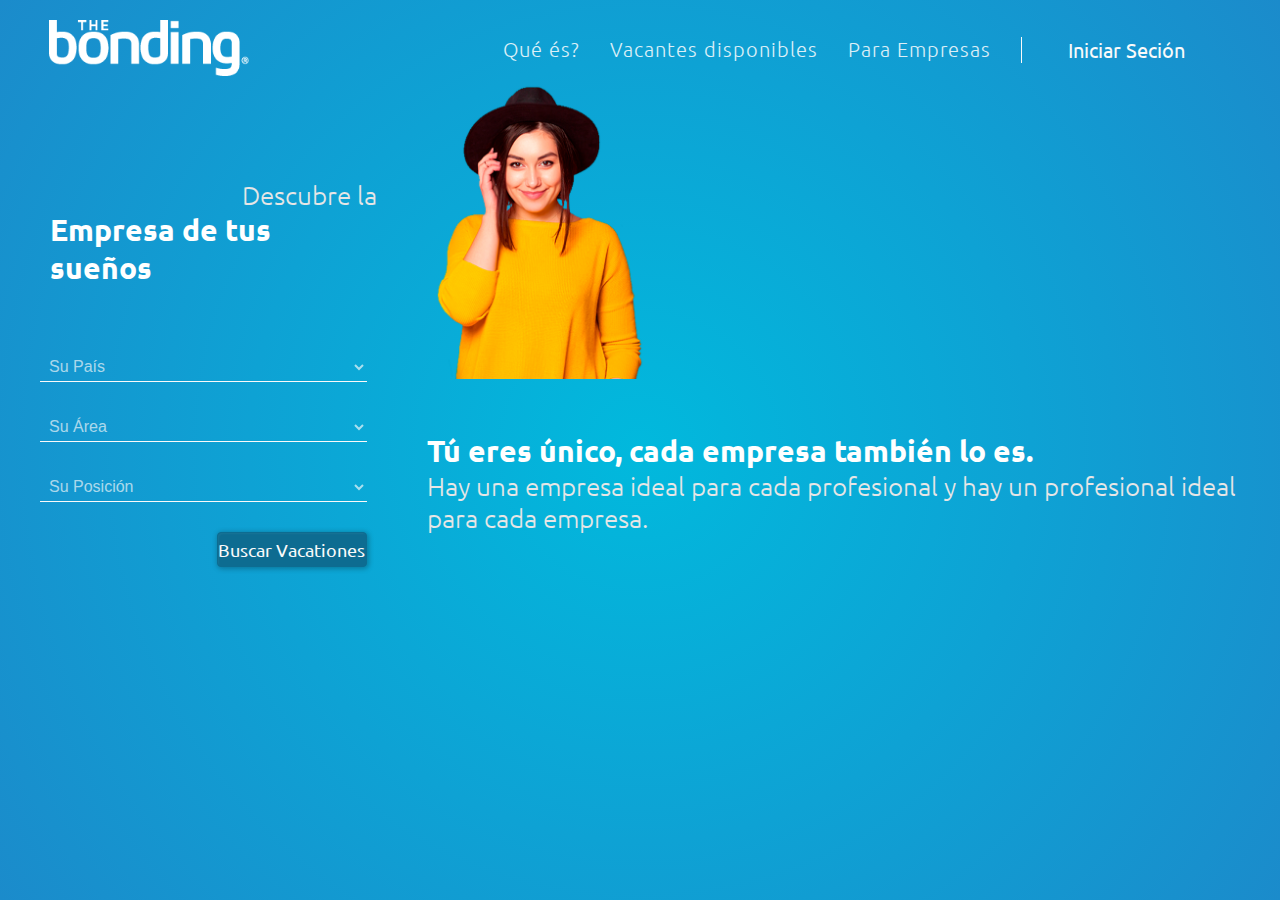
<file: index.html>
<!DOCTYPE html>
<html lang="en">
<head>
    <meta charset="UTF-8">
    <meta name="viewport" content="width=device-width, initial-scale=1, shrink-to-fit=no">
    <link rel="shortcut icon" href="assets/images/favicon.png" type="image/x-icon">
    <link href="https://fonts.googleapis.com/icon?family=Material+Icons" rel="stylesheet">
    <link rel="stylesheet" href="assets/css/styles.css" />
    <title>The Bonding</title>
</head>
<body>
    <div class="header">
        <div class="navbar">
            <a class="navbar-brand" href="#">
                <img src="assets/images/logo_blanco.fw.png" alt="">
            </a>
            <button class="open-nav" id="btnMenu"><i class="material-icons">menu</i></button>
            <div class="navbar-menu no-visible" id="menu">
                <ul class="navbar-nav">
                    <li class="nav-item active">
                        <a class="nav-link" href="#">Qué és?</a>
                    </li>
                    <li class="nav-item">
                        <a class="nav-link" href="#">Vacantes disponibles</a>
                    </li>
                    <li class="nav-item">
                        <a class="nav-link " href="#">Para Empresas</a>
                    </li>
                    <li class="separator"></li>
                    <li class="nav-item">
                        <a class="nav-button" href="perfil.html">Iniciar Seción</a>
                    </li>
                </ul>
            </div>
        </div>
        <div class="row">
            <div class="col-2">
                <form action="" class="form-step-one">
                    <div class="header-title end">
                        <span class="regular">Descubre la</span>
                        <h2 class="bold">Empresa de tus sueños</h2>
                    </div>
                  <!--   <div class="group-form">
                        <input type="text" name="first_name" placeholder="Nombre Completo">
                        <div class="border-input"></div>
                    </div>
                    <div class="group-form">
                        <input type="email" name="email" placeholder="email">
                    </div> -->
                    <div class="group-form">
                        <div class="input-select">
                            <select name="" id="">
                                <option value="" selected disabled hidden>Su País</option>
                                <option value="Argentina">Argentina</option>
                                <option value="Brasil">Brasil</option>
                                <option value="Chile">Chile</option>
                                <option value="Colômbia">Colômbia</option>
                                <option value="México">México</option>
                                <option value="Paraguai">Paraguai</option>
                                <option value="Peru">Peru</option>
                            </select>
                        </div>
                    </div>
                    <div class="group-form">
                        <div class="input-select">
                            <select name="" id="">
                                <option value="" selected disabled hidden>Su Área</option>
                                <option value=""></option>
                                <option value=""></option>
                                <option value=""></option>
                                <option value=""></option>
                                <option value=""></option>
                                <option value=""></option>
                                <option value=""></option>
                            </select>
                        </div>
                    </div>
                    <div class="group-form">
                        <div class="input-select">
                            <select name="" id="">
                                <option value="" selected disabled hidden>Su Posición</option>
                                <option value=""></option>
                                <option value=""></option>
                                <option value=""></option>
                                <option value=""></option>
                                <option value=""></option>
                                <option value=""></option>
                                <option value=""></option>
                            </select>
                        </div>
                    </div>
                    <div class="group-form">
                        <button type="submit">Buscar Vacationes</button>
                    </div>
                </form>
            </div>
            <div class="col">
                <div class="folder">
                    <img src="assets/images/modelo.png" alt="" class="modelo">
                    <div class="header-title start">
                        <h2 class="bold">Tú eres único, cada empresa también lo es.</h2>
                        <span class="regular"> Hay una empresa ideal para cada profesional y hay un profesional ideal para cada empresa.</span>
                    </div>
                </div>
            </div>
        </div>
    </div>
    <!-- <script src="assets/js/styleOptions.js"></script> -->
    <script src="assets/js/sizeView.js" type="text/javascript"></script>
    <script src="assets/js/menuToggle.js" type="text/javascript"></script>
</body>
</html>
</file>
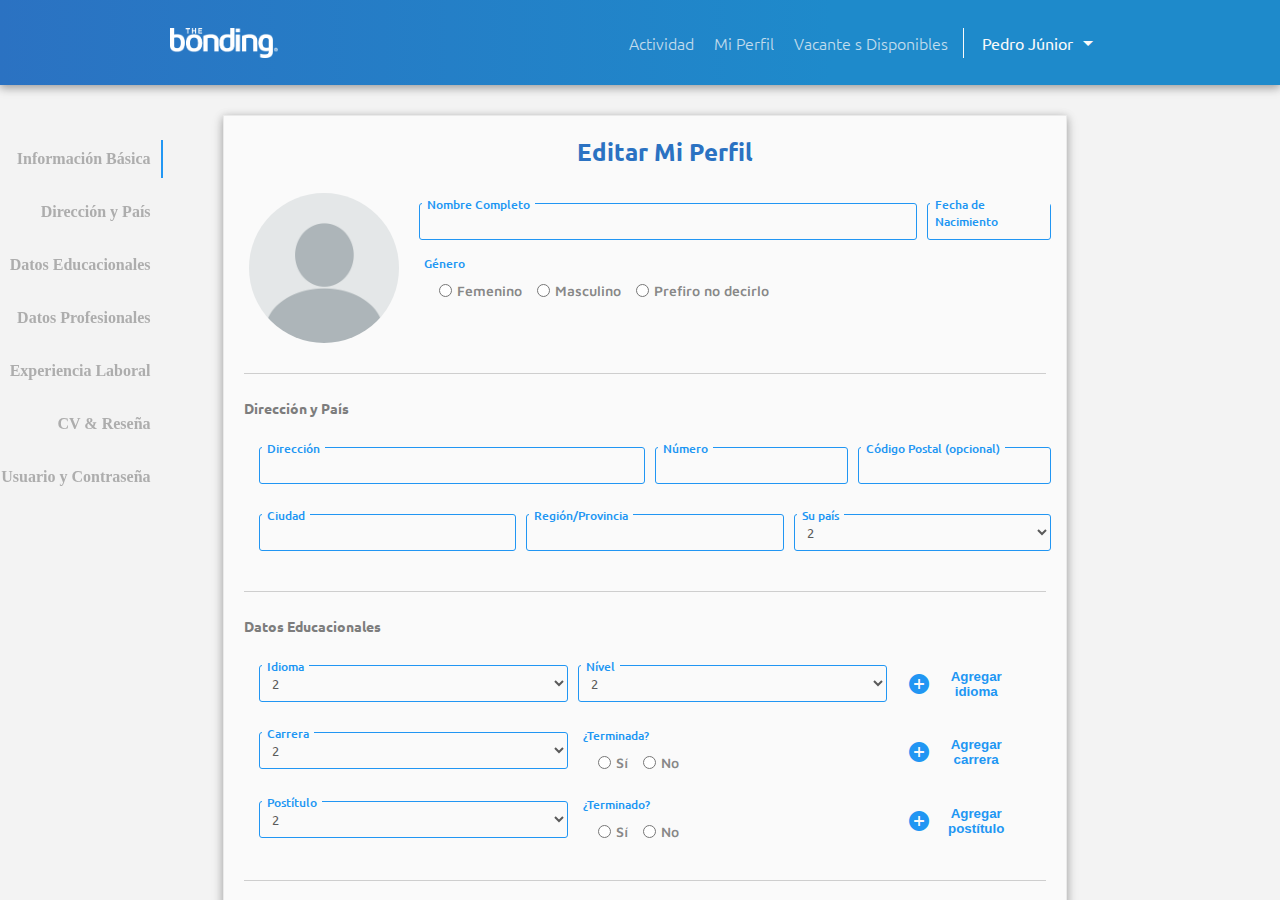
<file: edit.html>
<!DOCTYPE html>
<html lang="en">
<head>
    <meta charset="UTF-8">
    <meta name="viewport" content="width=device-width, initial-scale=1.0">
    <link rel="shortcut icon" href="assets/images/favicon.png" type="image/x-icon">
    <link rel="stylesheet" href="assets/css/edit.css">
    <link href="https://fonts.googleapis.com/icon?family=Material+Icons" rel="stylesheet">
    <title>Editar Perfil - The Bonding</title>
</head>
<body onload="initialAnimations()">
    <div class="container-body">
        <div class="cabecalho">
            <div class="conteudo">
                <div class="logo-tb">
                    <img src="assets/images/logo_blanco.fw.png" alt="The Bonding" />
                </div>
                <div class="menu">
                    <ul>
                        <li>
                            <a href="#">Actividad</a>
                        </li>
                        <li>
                            <a href="/edit">Mi Perfil</a>                          
                        </li>
                        <li>
                            <a href="#">Vacante s Disponibles</a>
                        </li>
                        <li class="separator"></li>
                        <li>
                            <div class="user" id="btnMenu">
                                <span class="name">Pedro Júnior</span>
                                <i class="material-icons">arrow_drop_down</i>
                                <div class="menu-suspenso no-visible" id="menu">
                                    <img src="assets/images/user.jpg" alt="Pedro Júnior">
                                    <div class="switch__container">
                                        <span>Português</span>
                                        <input id="switch-flat" class="switch switch--flat" type="checkbox" />
                                        <label for="switch-flat"></label>
                                        <span>Español</span>
                                    </div>
                                    <button>Sair</button>
                                </div>
                            </div>
                        </li> 
                    </ul>
                </div>
            </div>
        </div>

        <div class="body">
            <div class="linha">
                <div class="col col-25 menu-form">
                    <ul>
                        <li class="active">
                            <a href="#informacion">Información Básica</a>
                        </li>
                        <li>
                            <a href="#direccion">Dirección y País</a>
                        </li>
                        <li>
                            <a href="#educacionales">Datos Educacionales</a>
                        </li>
                        <li>
                            <a href="#profesionales">Datos Profesionales</a>
                        </li>
                        <li>
                            <a href="#experiencia">Experiencia Laboral</a>
                        </li>
                        <li>
                            <a href="#cv">CV & Reseña</a>
                        </li>
                        <li>
                            <a href="#user">Usuario y Contraseña</a>
                        </li>
                    </ul>
                </div>
                <form action="">
                    <h2 id="informacion">Editar Mi Perfil</h2>
                    <div class="linha">
                        <div class="col col-25">
                            <div class="change-img">
                                <img src="/assets/images/default.png" alt="">
                                <div class="hover">
                                    <i class="material-icons">photo_camera</i>
                                    <span>Cambiar image</span>
                                </div>
                            </div>
                        </div>
                        <div class="col col-100">
                            <div class="input-group">
                                <div class="input-text">
                                    <label for="name">Nombre Completo</label>
                                    <input type="text" name="" id="name">
                                </div>
                            </div>

                            <div class="radio-group">
                                <div class="label">Género</div>

                                <div class="input-radio">
                                    <input type="radio" name="genero" id="female">
                                    <label for="female">Femenino</label>
                                                      
                                    <input type="radio" name="genero" id="male">
                                    <label for="male">Masculino</label>
                
                                    <input type="radio" name="genero" id="no_reply">
                                    <label for="no_reply">Prefiro no decirlo</label>
                                </div>
                            </div>

                        </div>
                        <div class="col col-25">
                            <div class="input-group">
                                <div class="input-text">
                                    <label for="birth">Fecha de Nacimiento</label>
                                    <input type="text" name="" id="birth">
                                </div>
                            </div>
                        </div>
                    </div>
                    <hr class="hr-separator">
                    <h4 id="direccion">Dirección y País</h4>
                    <div class="linha">
                        <div class="col col-50">
                            <div class="input-group">
                                <div class="input-text">
                                    <label for="name">Dirección</label>
                                    <input type="text" name="" id="name">
                                </div>
                            </div>
                        </div>
                        <div class="col col-25">
                             <div class="input-group">
                                <div class="input-text">
                                    <label for="name">Número</label>
                                    <input type="text" name="" id="name">
                                </div>
                            </div>
                        </div>
                        <div class="col col-25">
                            <div class="input-group">
                                <div class="input-text">
                                    <label for="name">Código Postal (opcional)</label>
                                    <input type="text" name="" id="name">
                                </div>
                            </div>
                        </div>
                    </div>
                    <div class="linha">
                        <div class="col col-50">
                            <div class="input-group">
                                <div class="input-text">
                                    <label for="name">Ciudad</label>
                                    <input type="text" name="" id="name">
                                </div>
                            </div>
                        </div>
                        <div class="col col-50">
                            <div class="input-group">
                                <div class="input-text">
                                    <label for="name">Región/Provincia</label>
                                    <input type="text" name="" id="name">
                                </div>
                            </div>
                        </div>
                        <div class="col col-50">
                            <div class="input-group">
                                <div class="input-select">
                                    <label for="country">Su país</label>
                                    <select name="" id="country">
                                        <option value="2">2</option>
                                        <option value="3">3</option>
                                        <option value="4">4</option>
                                        <option value="5">5</option>
                                        <option value="6">6</option>
                                    </select>
                                </div>
                            </div>
                        </div>
                    </div>
                    <hr class="hr-separator">
                    <h4 id="educacionales">Datos Educacionales</h4>
                    <div class="linha">
                        <div class="col col-50">
                             <div class="input-group">
                                <div class="input-select">
                                    <label for="language">Idioma</label>
                                    <select name="" id="language">
                                        <option value="2">2</option>
                                        <option value="3">3</option>
                                        <option value="4">4</option>
                                        <option value="5">5</option>
                                        <option value="6">6</option>
                                    </select>
                                </div>
                            </div>
                        </div>
                        <div class="col col-50">
                             <div class="input-group">
                                <div class="input-select">
                                    <label for="level">Nível</label>
                                    <select name="" id="level">
                                        <option value="2">2</option>
                                        <option value="3">3</option>
                                        <option value="4">4</option>
                                        <option value="5">5</option>
                                        <option value="6">6</option>
                                    </select>
                                </div>
                            </div>
                        </div>
                        <div class="col col-25 center">
                            <button class="btn-add">
                                <i class="material-icons">add_circle</i>
                                <span>Agregar idioma</span>
                            </button>
                        </div>
                    </div>
                    <div class="linha">
                        <div class="col col-50">
                             <div class="input-group">
                                <div class="input-select">
                                    <label for="career">Carrera</label>
                                    <select name="" id="career">
                                        <option value="2">2</option>
                                        <option value="3">3</option>
                                        <option value="4">4</option>
                                        <option value="5">5</option>
                                        <option value="6">6</option>
                                    </select>
                                </div>
                            </div>
                        </div>
                        <div class="col col-50">  <div class="radio-group">
                                <div class="label">¿Terminada?</div>

                                <div class="input-radio">
                                    <input type="radio" name="career-end" id="career-si">
                                    <label for="career-si">Sí</label>
                                                      
                                    <input type="radio" name="career-end" id="career-no">
                                    <label for="career-no">No</label>

                                </div>
                            </div>
                        </div>
                        <div class="col col-25 center">
                            <button class="btn-add">
                                <i class="material-icons">add_circle</i>
                                <span>Agregar carrera</span>
                            </button>
                        </div>
                    </div>
                    <div class="linha">
                        <div class="col col-50">
                             <div class="input-group">
                                <div class="input-select">
                                    <label for="post-title">Postítulo</label>
                                    <select name="" id="post-title">
                                        <option value="2">2</option>
                                        <option value="3">3</option>
                                        <option value="4">4</option>
                                        <option value="5">5</option>
                                        <option value="6">6</option>
                                    </select>
                                </div>
                            </div>
                        </div>
                        <div class="col col-50">  
                            <div class="radio-group">
                                <div class="label">¿Terminado?</div>

                                <div class="input-radio">
                                    <input type="radio" name="post-title-end" id="post-title-si">
                                    <label for="post-title-si">Sí</label>
                                                      
                                    <input type="radio" name="post-title-end" id="post-title-no">
                                    <label for="post-title-no">No</label>

                                </div>
                            </div>
                        </div>
                        <div class="col col-25 center">
                            <button class="btn-add">
                                <i class="material-icons">add_circle</i>
                                <span>Agregar postítulo</span>
                            </button>
                        </div>
                    </div>
                    <hr class="hr-separator">
                    <h4 id="#profesionales">Datos Profesionales</h4>
                    <div class="linha">
                        <div class="col col-50">
                            <div class="input-group">
                                <div class="input-text">
                                    <label for="name">Año que empecé a trabajar</label>
                                    <input type="text" name="" id="name">
                                </div>
                            </div>
                        </div>
                        <div class="col col-50">
                            <div class="input-group">
                                <div class="input-text">
                                    <label for="name">Renta Liquida Mensual</label>
                                    <span class="prefix">$</span><input type="text" name="" id="name">
                                </div>
                            </div>
                        </div>
                         <div class="col col-50">
                             <div class="input-group">
                                <div class="input-select">
                                    <label for="post-title">Disponibilidad</label>
                                    <select name="" id="post-title">
                                        <option value="2">2</option>
                                        <option value="3">3</option>
                                        <option value="4">4</option>
                                        <option value="5">5</option>
                                        <option value="6">6</option>
                                    </select>
                                </div>
                            </div>
                        </div>
                    </div>
                    <div class="linha">
                        <div class="col col-50">  
                            <div class="radio-group">
                                <div class="label">¿Te cambiarías de ciudad?</div>

                                <div class="input-radio">
                                    <input type="radio" name="change-city" id="change-city-si">
                                    <label for="change-city-si">Sí</label>
                                                      
                                    <input type="radio" name="change-city" id="change-city-no">
                                    <label for="change-city-no">No</label>

                                </div>
                            </div>
                        </div>
                        <div class="col col-50">  
                            <div class="radio-group">
                                <div class="label">¿Te interesa recibir ofertas del extranjero?</div>

                                <div class="input-radio">
                                    <input type="radio" name="foreign" id="foreign-si">
                                    <label for="foreign-si">Sí</label>
                                                      
                                    <input type="radio" name="foreign" id="foreign-no">
                                    <label for="foreign-no">No</label>

                                </div>
                            </div>
                        </div>
                        <div class="col col-50">  
                            <div class="radio-group">
                                <div class="label">¿Te gusta tu trabajo actual?</div>

                                <div class="input-radio">
                                    <input type="radio" name="current" id="current-si">
                                    <label for="current-si">Sí</label>
                                                      
                                    <input type="radio" name="current" id="current-no">
                                    <label for="current-no">No</label>

                                </div>
                            </div>
                        </div>
                    </div>
                    <hr class="hr-separator">
                    <h4 id="#experiencia">Experiencia Laboral</h4>
                    <div class="linha">
                        <div class="col col-100">
                            <button class="btn-add">
                                <i class="material-icons">add_circle</i>
                                <span>Agregar Experiencia</span>
                            </button>
                        </div>
                    </div>
                    <hr class="hr-separator">
                    <h4 id="#cv">CV y Reseña</h4>
                    <div class="linha">
                        <div class="col col-50">
                             <div class="input-group">
                                <div class="input-text">
                                    <label for="name">Reseña máx. 400 caracteres</label>
                                    <textarea rows="8" id="review">
                                    </textarea>
                                </div>
                            </div>
                        </div>
                        <div class="col col-50">
                            <div class="download-group">
                                <span class="label">Carga tu CV en PDF o DOC </span>
                                <div id="upload" class="upload">
                                   <span>
                                       Arrastre el archivo aquí o haga click aquí
                                   </span> 
                                </div>
                            </div>
                        </div>
                    </div>
                    <hr class="hr-separator">
                    <h4 id="#cv">Usuario y Contraseña</h4>
                    <div class="linha"></div>
                </form>
                <div class="col-empty"></div>
            </div>
        </div>
    </div>
    
    <script src="assets/js/sizeView.js"></script>
    <script src="assets/js/animation.js"></script>
    <script src="assets/js/menuToggle.js"></script> 
    <script src="assets/js/dropPerfil.js"></script> 
</body>
</html>
</file>
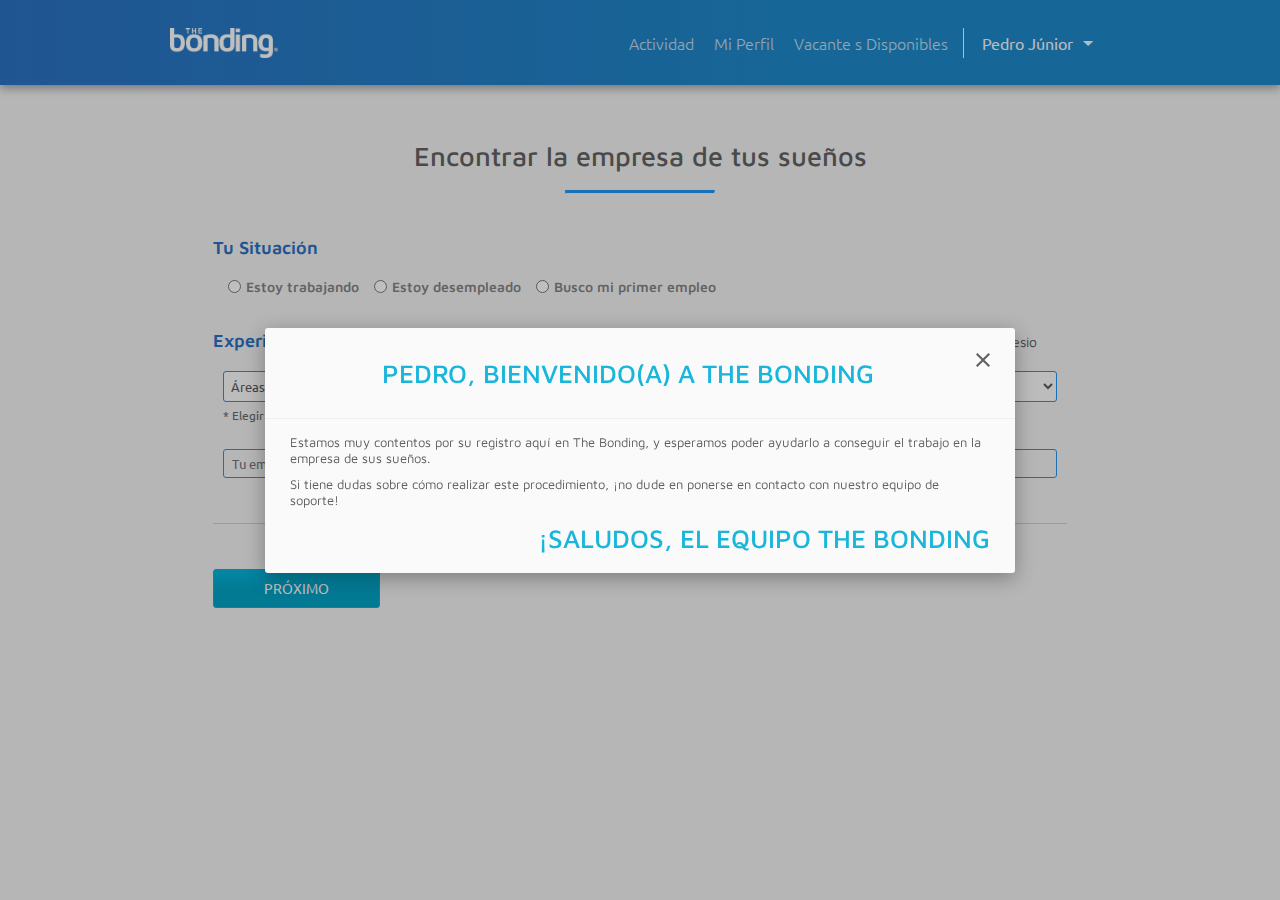
<file: perfil.html>
<!DOCTYPE html>
<html lang="en">
<head>
    <meta charset="UTF-8">
    <meta name="viewport" content="width=device-width, initial-scale=1.0">
    <link rel="shortcut icon" href="assets/images/favicon.png" type="image/x-icon">
    <link rel="stylesheet" href="assets/css/perfil.css">
    <link href="https://fonts.googleapis.com/icon?family=Material+Icons" rel="stylesheet">
    <title>Perfil - The Bonding</title>
</head>
<body onload="initialAnimations()">
    <div class="container-body">
        <div class="cabecalho">
            <div class="conteudo">
                <div class="logo-tb">
                    <img src="assets/images/logo_blanco.fw.png" alt="The Bonding" />
                </div>
                <div class="menu">
                    <ul>
                        <li>
                            <a href="#">Actividad</a>
                        </li>
                        <li>
                            <a href="/edit.html">Mi Perfil</a>                          
                        </li>
                        <li>
                            <a href="#">Vacante s Disponibles</a>
                        </li>
                        <li class="separator"></li>
                        <li>
                            <div class="user" id="btnMenu">
                                <span class="name">Pedro Júnior</span>
                                <i class="material-icons">arrow_drop_down</i>
                                <div class="menu-suspenso no-visible" id="menu">
                                    <img src="assets/images/user.jpg" alt="Pedro Júnior">
                                    <div class="switch__container">
                                        <span>Português</span>
                                        <input id="switch-flat" class="switch switch--flat" type="checkbox" />
                                        <label for="switch-flat"></label>
                                        <span>Español</span>
                                    </div>
                                    <button>Sair</button>
                                </div>
                            </div>
                        </li> 
                    </ul>
                </div>
            </div>
        </div>

        <div class="body">
            <div class="timeline">
                <div class="timeline-titulo">
                    <h3>Encontrar la empresa de tus sueños</h3>
                    <hr>
                </div>  
                <div class="linha">
                    <div class="col-empty"></div>
                    <div class="form-step-one">
                        <div class="fieldset">
                            Tu Situación
                        </div>
                        <div class="radio-group">
                            
                                <input type="radio" name="situation" id="working">
                                <label for="working">Estoy trabajando</label>
                                
                                              
                            <input type="radio" name="situation" id="unemployed">
                            <label for="unemployed"> Estoy desempleado</label>
        
                            <input type="radio" name="situation" id="first">
                            <label for="first">Busco mi primer empleo</label>
                        </div>
                        <div class="fieldset">
                            Experiencia Profesional 
                            <span class="obs">* Tu respuesta nos ayudará a proponerte ofertas que hagan match con tu experiencia profesio</span>
                        </div>
                        <div class="form-group">
    
                            <div class="input-group">
                                <select name="" id="">
                                    <option value="1" hidden selected>Áreas de interés/estudo</option>
                                    <option value="2">2</option>
                                    <option value="3">3</option>
                                    <option value="4">4</option>
                                    <option value="5">5</option>
                                    <option value="6">6</option>
                                </select>
                                <span>* Elegir hasta 2 areas</span>
                            </div>
    
                            <div class="input-group">
                                <select name="" id="">
                                    <option value="1" hidden selected>Posiciones</option>
                                    <option value="2">2</option>
                                    <option value="3">3</option>
                                    <option value="4">4</option>
                                    <option value="5">5</option>
                                    <option value="6">6</option>
                                </select>
                                <span>* Presentaremos vacantes con posiciones similares</span>
                            </div>
                             
                            <div class="input-group">
                                <select name="" id="">
                                    <option value="1" hidden selected>Industria</option>
                                    <option value="2">2</option>
                                    <option value="3">3</option>
                                    <option value="4">4</option>
                                    <option value="5">5</option>
                                    <option value="6">6</option>
                                </select>
                                <span>* Elegir la que tienes más experiencia</span>
                            </div>
    
                            <div class="input-group">
                                <select name="" id="">
                                    <option value="1" hidden selected>Nivel de Inglés</option>
                                    <option value="2">2</option>
                                    <option value="3">3</option>
                                    <option value="4">4</option>
                                    <option value="5">5</option>
                                    <option value="6">6</option>
                                </select>
                            </div>
                        </div>
                        <div class="form-group">
                            
                            <div class="input-group">
                                <div class="input-text">
                                    <input type="text" name="" id="" placeholder="Tu empresa actual/última">
                                </div>
                            </div>

                            <div class="input-group">
                                <div class="input-text">
                                    <span class="prefix">$</span>
                                    <input type="text" name="" id="" placeholder="Sueldo liquido mensual actual/último">
                                </div>
                            </div>
    
                            <div class="input-group">
                                <div class="input-text">
                                    <input type="text" name="" id="" placeholder="Años de experiencia laboral">
                                </div>
                            </div>
                        </div>

                        <hr class="hr-separator">

                        <div class="form-group">
                            <a href="/quests.html" class="btn btn-blue">Próximo</a>
                        </div>
                    </div>
                    <div class="col-empty"></div>
                </div>
            </div>
        </div>
    </div> 

    <div class="blur-modal" id="blur">
        <div class="modal-welcome" id="modal">
            <div class="modal-titulo" >
                <h4>
                    PEDRO, BIENVENIDO(A) A THE BONDING
                </h4>
                <i class="material-icons close" id="close-modal">close</i>
            </div>
            <div class="modal-corpo">
                <p>
                    Estamos muy contentos por su registro aquí en The Bonding, y esperamos poder ayudarlo a conseguir el trabajo en la empresa de sus sueños.
                </p>
                <p>
                    Si tiene dudas sobre cómo realizar este procedimiento, ¡no dude en ponerse en contacto con nuestro equipo de soporte!
                </p>
                <span class="modal-assinatura">¡SALUDOS, EL EQUIPO THE BONDING</span>
            </div>
        </div>
    </div>
    
    <script src="assets/js/sizeView.js"></script>
    <script src="assets/js/animation.js"></script>
    <script src="assets/js/menuToggle.js"></script> 
    <script src="assets/js/dropPerfil.js"></script> 
</body>
</html>
</file>
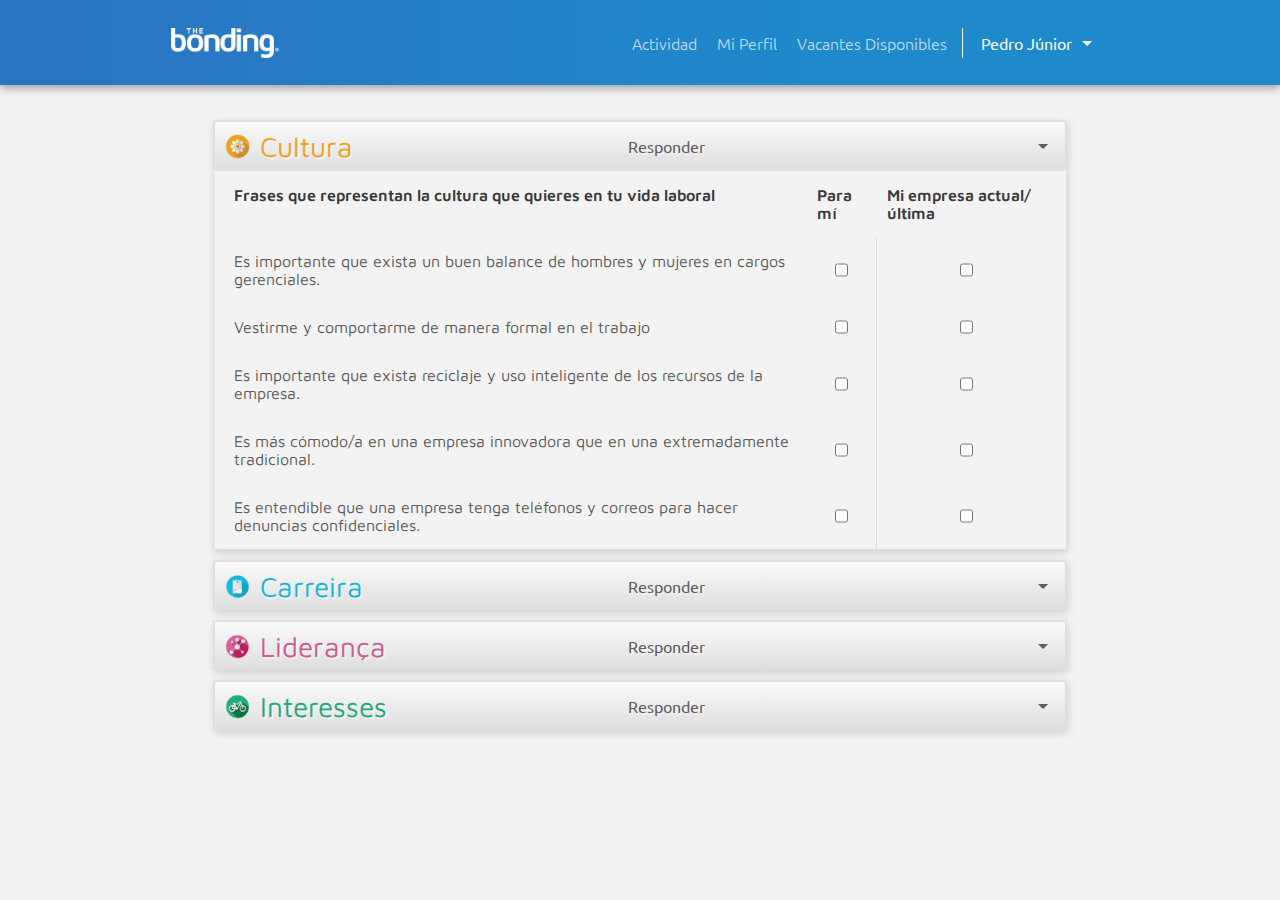
<file: quests.html>
<!DOCTYPE html>
<html lang="en">
<head>
    <meta charset="UTF-8">
    <meta name="viewport" content="width=device-width, initial-scale=1.0">
    <link rel="shortcut icon" href="assets/images/favicon.png" type="image/x-icon">
    <link rel="stylesheet" href="assets/css/quests.css">
    <link href="https://fonts.googleapis.com/icon?family=Material+Icons" rel="stylesheet">
    <title>Questionário - The Bonding</title>
</head>
<body>
    <div class="container-body">
        <div class="cabecalho">
            <div class="conteudo">
                <div class="logo-tb">
                    <img src="assets/images/logo_blanco.fw.png" alt="The Bonding" />
                </div>
                <div class="menu">
                    <ul>
                        <li>
                            <a href="#">Actividad</a>
                        </li>
                        <li>
                            <a href="/edit.html">Mi Perfil</a>                          
                        </li>
                        <li>
                            <a href="#">Vacantes Disponibles</a>
                        </li>
                        <li class="separator"></li>
                        <li>
                            <div class="user" id="btnMenu">
                                <span class="name">Pedro Júnior</span>
                                <i class="material-icons">arrow_drop_down</i>
                                <div class="menu-suspenso no-visible" id="menu">
                                    <img src="assets/images/user.jpg" alt="Pedro Júnior">
                                    <div class="switch__container">
                                        <span>Português</span>
                                        <input id="switch-flat" class="switch switch--flat" type="checkbox" />
                                        <label for="switch-flat"></label>
                                        <span>Español</span>
                                    </div>
                                    <button>Sair</button>
                                </div>
                            </div>
                        </li> 
                    </ul>
                </div>
            </div>
        </div>

        <div class="body">
            <div class="linha">
                <div class="col-empty"></div>
                
                <ul class="menu-question">
                    
                    <!-- CULTURA -->
                    <li tabindex="0" class="open">
                        <div class="item-menu btn">
                            <div class="group-item">
                                <img src="assets/images/cultura.png" alt="">
                                <span class="cultura">Cultura</span>
                            </div>
                            <span>Responder</span>
                            <i class="material-icons">arrow_drop_down</i>
                        </div>
                        <div class="questions-group">
                            <div class="line">
                                <div class="column-3 tr">Frases que representan la cultura que quieres en tu vida laboral</div>
                                <div class="column-2 tr">Para mí</div>
                                <div class="column-1 tr">Mi empresa actual/última</div>
                            </div>
                            <div class="line">
                                <div class="column-3">Es importante que exista un buen balance de hombres y mujeres en cargos gerenciales.</div>
                                <div class="column-2">
                                    <input type="checkbox" name="" id="">
                                </div>
                                <div class="separator-col"></div>
                                <div class="column-1">
                                    <input type="checkbox" name="" id="">
                                </div>
                            </div>
                            <div class="line">
                                <div class="column-3">Vestirme y comportarme de manera formal en el trabajo</div>
                                <div class="column-2">
                                    <input type="checkbox" name="" id="">
                                </div>
                                <div class="separator-col"></div>
                                <div class="column-1">
                                    <input type="checkbox" name="" id="">
                                </div>
                            </div>
                            <div class="line">
                                <div class="column-3">Es importante que exista reciclaje y uso inteligente de los recursos de la empresa.</div>
                                <div class="column-2">
                                    <input type="checkbox" name="" id="">
                                </div>
                                <div class="separator-col"></div>
                                <div class="column-1">
                                    <input type="checkbox" name="" id="">
                                </div>
                            </div>
                            <div class="line">
                                <div class="column-3">Es más cómodo/a en una empresa innovadora que en una extremadamente tradicional.</div>
                                <div class="column-2">
                                    <input type="checkbox" name="" id="">
                                </div>
                                <div class="separator-col"></div>
                                <div class="column-1">
                                    <input type="checkbox" name="" id="">
                                </div>
                            </div>
                            <div class="line">
                                <div class="column-3">Es entendible que una empresa tenga teléfonos y correos para hacer denuncias confidenciales.</div>
                                <div class="column-2">
                                    <input type="checkbox" name="" id="">
                                </div>
                                <div class="separator-col"></div>
                                <div class="column-1">
                                    <input type="checkbox" name="" id="">
                                </div>
                            </div>
                        </div>
                    </li>
                    
                    <!-- Carreira -->
                    <li tabindex="0" onclick="openMenu(this)" class="close">
                        <div class="item-menu btn">
                            <div class="group-item">
                                <img src="assets/images/carrera.png" alt="">
                                <span class="carreira">Carreira</span>
                            </div>
                            <span>Responder</span>
                            <i class="material-icons">arrow_drop_down</i>
                        </div>
                        <div class="questions-group">
                            <div class="line">
                                <div class="column-3 tr">Frases que representan la cultura que quieres en tu vida laboral</div>
                                <div class="column-2 tr">Para mí</div>
                                <div class="column-1 tr">Mi empresa actual/última</div>
                            </div>
                            <div class="line">
                                <div class="column-3">Ser competitivo es clave para ser exitoso en el trabajo.</div>
                                <div class="column-2">
                                    <input type="checkbox" name="" id="">
                                </div>
                                <div class="separator-col"></div>
                                <div class="column-1">
                                    <input type="checkbox" name="" id="">
                                </div>
                            </div>
                            <div class="line">
                                <div class="column-3">Vestirme y comportarme de manera formal en el trabajo</div>
                                <div class="column-2">
                                    <input type="checkbox" name="" id="">
                                </div>
                                <div class="separator-col"></div>
                                <div class="column-1">
                                    <input type="checkbox" name="" id="">
                                </div>
                            </div>
                            <div class="line">
                                <div class="column-3">Es importante que exista reciclaje y uso inteligente de los recursos de la empresa.</div>
                                <div class="column-2">
                                    <input type="checkbox" name="" id="">
                                </div>
                                <div class="separator-col"></div>
                                <div class="column-1">
                                    <input type="checkbox" name="" id="">
                                </div>
                            </div>
                            <div class="line">
                                <div class="column-3">Es más cómodo/a en una empresa innovadora que en una extremadamente tradicional.</div>
                                <div class="column-2">
                                    <input type="checkbox" name="" id="">
                                </div>
                                <div class="separator-col"></div>
                                <div class="column-1">
                                    <input type="checkbox" name="" id="">
                                </div>
                            </div>
                            <div class="line">
                                <div class="column-3">Es entendible que una empresa tenga teléfonos y correos para hacer denuncias confidenciales.</div>
                                <div class="column-2">
                                    <input type="checkbox" name="" id="">
                                </div>
                                <div class="separator-col"></div>
                                <div class="column-1">
                                    <input type="checkbox" name="" id="">
                                </div>
                            </div>
                        </div>
                    </li>
                    
                    <!-- Liderança -->
                    <li tabindex="0" onclick="openMenu(this)" class="close">
                        <div class="item-menu btn">
                            <div class="group-item">
                                <img src="assets/images/lider.png" alt="">
                                <span class="lideranca">Liderança</span>
                            </div>
                            <span>Responder</span>
                            <i class="material-icons">arrow_drop_down</i>
                        </div>
                        <div class="questions-group">
                            <div class="line">
                                <div class="column-3 tr">Frases que representan la cultura que quieres en tu vida laboral</div>
                                <div class="column-2 tr">Para mí</div>
                                <div class="column-1 tr">Mi empresa actual/última</div>
                            </div>
                            <div class="line">
                                <div class="column-3">Es importante que exista un buen balance de hombres y mujeres en cargos gerenciales.</div>
                                <div class="column-2">
                                    <input type="checkbox" name="" id="">
                                </div>
                                <div class="separator-col"></div>
                                <div class="column-1">
                                    <input type="checkbox" name="" id="">
                                </div>
                            </div>
                            <div class="line">
                                <div class="column-3">Vestirme y comportarme de manera formal en el trabajo</div>
                                <div class="column-2">
                                    <input type="checkbox" name="" id="">
                                </div>
                                <div class="separator-col"></div>
                                <div class="column-1">
                                    <input type="checkbox" name="" id="">
                                </div>
                            </div>
                            <div class="line">
                                <div class="column-3">Es importante que exista reciclaje y uso inteligente de los recursos de la empresa.</div>
                                <div class="column-2">
                                    <input type="checkbox" name="" id="">
                                </div>
                                <div class="separator-col"></div>
                                <div class="column-1">
                                    <input type="checkbox" name="" id="">
                                </div>
                            </div>
                            <div class="line">
                                <div class="column-3">Es más cómodo/a en una empresa innovadora que en una extremadamente tradicional.</div>
                                <div class="column-2">
                                    <input type="checkbox" name="" id="">
                                </div>
                                <div class="separator-col"></div>
                                <div class="column-1">
                                    <input type="checkbox" name="" id="">
                                </div>
                            </div>
                            <div class="line">
                                <div class="column-3">Es entendible que una empresa tenga teléfonos y correos para hacer denuncias confidenciales.</div>
                                <div class="column-2">
                                    <input type="checkbox" name="" id="">
                                </div>
                                <div class="separator-col"></div>
                                <div class="column-1">
                                    <input type="checkbox" name="" id="">
                                </div>
                            </div>
                        </div>
                    </li>
                   
                    <!-- Interesses -->
                    <li tabindex="0" onclick="openMenu(this)" class="close">
                        <div class="item-menu btn">
                            <div class="group-item">
                                <img src="assets/images/intereses.png" alt="">
                                <span class="interesses">Interesses</span>
                            </div>
                            <span>Responder</span>
                            <i class="material-icons">arrow_drop_down</i>
                        </div>
                        <div class="questions-group">
                            <div class="line">
                                <div class="column-3 tr">Frases que representan la cultura que quieres en tu vida laboral</div>
                                <div class="column-2 tr">Para mí</div>
                                <div class="column-1 tr">Mi empresa actual/última</div>
                            </div>
                            <div class="line">
                                <div class="column-3">Es importante que exista un buen balance de hombres y mujeres en cargos gerenciales.</div>
                                <div class="column-2">
                                    <input type="checkbox" name="" id="">
                                </div>
                                <div class="separator-col"></div>
                                <div class="column-1">
                                    <input type="checkbox" name="" id="">
                                </div>
                            </div>
                            <div class="line">
                                <div class="column-3">Vestirme y comportarme de manera formal en el trabajo</div>
                                <div class="column-2">
                                    <input type="checkbox" name="" id="">
                                </div>
                                <div class="separator-col"></div>
                                <div class="column-1">
                                    <input type="checkbox" name="" id="">
                                </div>
                            </div>
                            <div class="line">
                                <div class="column-3">Es importante que exista reciclaje y uso inteligente de los recursos de la empresa.</div>
                                <div class="column-2">
                                    <input type="checkbox" name="" id="">
                                </div>
                                <div class="separator-col"></div>
                                <div class="column-1">
                                    <input type="checkbox" name="" id="">
                                </div>
                            </div>
                            <div class="line">
                                <div class="column-3">Es más cómodo/a en una empresa innovadora que en una extremadamente tradicional.</div>
                                <div class="column-2">
                                    <input type="checkbox" name="" id="">
                                </div>
                                <div class="separator-col"></div>
                                <div class="column-1">
                                    <input type="checkbox" name="" id="">
                                </div>
                            </div>
                            <div class="line">
                                <div class="column-3">Es entendible que una empresa tenga teléfonos y correos para hacer denuncias confidenciales.</div>
                                <div class="column-2">
                                    <input type="checkbox" name="" id="">
                                </div>
                                <div class="separator-col"></div>
                                <div class="column-1">
                                    <input type="checkbox" name="" id="">
                                </div>
                            </div>
                        </div>
                    </li>
                </ul>
                
                <div class="col-empty"></div>
            </div>
        </div>
    </div> 
    <script src="assets/js/dropMenu.js"></script>
    <script src="assets/js/sizeView.js"></script>
    <script src="assets/js/dropPerfil.js"></script>
    <script src="https://code.jquery.com/jquery-3.5.1.min.js" integrity="sha256-9/aliU8dGd2tb6OSsuzixeV4y/faTqgFtohetphbbj0=" crossorigin="anonymous"></script>
</body>
</html>
</file>
<file: assets/css/styles.css>
@import url(navbar.css);
@import url(globalStyles.css);
@import url(formStepOne.css);
/* @import url(selectStyles.css); */
@import url(body.css);
</file>
<file: assets/css/edit.css>
@import url("https://fonts.googleapis.com/css2?family=Maven+Pro:wght@400;500;600;700&family=Ubuntu:ital,wght@0,300;0,400;0,500;0,700;1,300;1,400&display=swap");
* {
  margin: 0;
  padding: 0;
  box-sizing: border-box;
  -webkit-font-smoothing: antialiased;
  -moz-osx-font-smoothing: grayscale;
}

body {
  width: 100vw;
  background: #f3f3f3;
  font-family: 'Ubuntu', sans-serif;
  overflow: hidden;
}

.container-body {
  display: flex;
  width: 100%;
  flex-direction: column;
}

.cabecalho {
  width: 100%;
  display: flex;
  height: 85px;
  background: linear-gradient(to right, #2b72c2 0%, #1e8acb 65%);
  padding-top: 20px;
  padding-bottom: 20px;
  box-shadow: 0 2px 8px rgba(0, 0, 0, 0.25), 0 4px 10px rgba(0, 0, 0, 0.15);
}

.conteudo {
  width: 100%;
  display: flex;
  justify-content: space-around;
  align-items: center;
}

.menu {
  height: 100%;
  display: flex;
  align-items: center;
}

.menu ul {
  list-style: none;
  display: flex;
}

.menu ul li {
  height: 30px;
  display: flex;
  align-items: center;
  padding: 0 5px;
  margin: 0 5px;
}

.menu ul li a {
  text-decoration: none;
  font-family: 'Ubuntu', sans-serif;
  font-weight: 300;
  color: #FAFAFA;
  opacity: .75;
  transition: opacity .2s;
}

.menu ul li a:hover {
  opacity: 1;
}

.menu ul li .user {
  position: relative;
  height: 100%;
  display: flex;
  align-items: center;
  color: #FAFAFA;
  cursor: pointer;
  user-select: none;
}

.menu ul li .user .name {
  margin: 0 3px;
}

.menu ul li .user .menu-suspenso {
  position: absolute;
  top: 59px;
  left: -50%;
  background: linear-gradient(to top, #2b72c2 0%, #1e8acb 100%);
  width: 250px;
  height: 250px;
  padding: 15px;
  border-radius: 3px;
  box-shadow: 0px 2px 4px rgba(0, 0, 0, 0.75);
  display: flex;
  flex-direction: column;
  align-items: center;
  justify-content: space-between;
}

.menu ul li .user .menu-suspenso img {
  width: 50%;
  box-shadow: 1px 1px 1px rgba(0, 0, 0, 0.25);
  padding: 1px;
  border-radius: 50%;
}

.menu ul li .user .menu-suspenso button {
  border: 1px solid #fafafa;
  padding: 3px 5px;
  background: transparent;
  width: 100%;
  border-radius: 3px;
  color: #FAFAFA;
  font-family: 'Ubuntu';
  outline: none;
  cursor: pointer;
  transition: all .2s;
}

.menu ul li .user .menu-suspenso button:hover {
  background: #fafafa;
  color: #2b72c2;
}

.menu ul li .user .menu-suspenso .switch__container {
  display: flex;
  align-items: center;
  justify-content: space-around;
  width: 100%;
}

.menu ul li .user .menu-suspenso .switch__container .switch {
  position: absolute;
  margin: -99999px;
}

.menu ul li .user .menu-suspenso .switch__container .switch + label {
  display: block;
  position: relative;
  cursor: pointer;
  outline: none;
  user-select: none;
}

.menu ul li .user .menu-suspenso .switch__container .switch--flat + label {
  padding: 2px solid;
  width: 50px;
  height: 25px;
  background: #FAFAFA;
  border-radius: 15px;
  transition: background 0.4s;
}

.menu ul li .user .menu-suspenso .switch__container .switch--flat + label:after {
  display: block;
  position: absolute;
  content: "";
}

.menu ul li .user .menu-suspenso .switch__container .switch--flat + label:after {
  top: 1px;
  left: 1px;
  width: 23px;
  height: 23px;
  background: #2b72c2;
  content: '';
  border-radius: 18px;
  transition: margin 0.4s;
}

.menu ul li .user .menu-suspenso .switch__container .switch--flat:checked + label:after {
  margin-left: 25px;
}

.menu ul .separator {
  width: 0;
  padding: 0;
  margin: 0 5px;
  border-left: 1px solid #fafafa;
}

.body {
  height: calc(100vh - 85px);
  overflow-y: scroll;
}

.body .change-img {
  width: 150px;
  height: 150px;
  border-radius: 50%;
  overflow: hidden;
  position: relative;
  cursor: pointer;
}

.body .change-img img {
  width: 100%;
  height: 100%;
}

.body .change-img .hover {
  position: absolute;
  top: 0;
  left: 0;
  width: 100%;
  height: 100%;
  background: rgba(0, 0, 0, 0.35);
  flex-direction: column;
  display: flex;
  justify-content: center;
  align-items: center;
  opacity: 0;
  transition: opacity .5s;
  color: #FAFAFA;
}

.body .change-img .hover span {
  font-family: Maven Pro;
  font-size: 14px;
  font-weight: 500;
  margin: 5px 0;
}

.body .change-img .hover i {
  font-size: 28px;
}

.body .change-img:hover .hover {
  opacity: 1;
}

.body form {
  width: 100%;
  display: flex;
  flex-direction: column;
  padding: 0 20px;
  margin: 30px 5px;
  border: 1px solid #EAEAEA;
  background: #FAFAFA;
  box-shadow: 0px 2px 8px rgba(0, 0, 0, 0.25), 0px 4px 12px rgba(0, 0, 0, 0.15);
}

.body form h2 {
  color: #2b72c2;
  width: 100%;
  margin: 20px;
  justify-content: center;
  display: flex;
}

.body form h4 {
  color: #7D7D7D;
  font-size: 14px;
  margin-bottom: 15px;
}

.body form .download-group {
  margin: 10px;
  width: 100%;
  display: flex;
  flex-direction: column;
  padding: 0 10px 10px 10px;
  position: relative;
}

.body form .download-group .label {
  position: absolute;
  margin: -6px 8px;
  font-size: 12px;
  font-weight: 500;
  color: #2196F3;
  background: #FAFAFA;
  margin-bottom: 10px;
  padding: 0 10px;
}

.body form .download-group .upload {
  border: 2px dashed #2196F3;
  height: 130px;
  border-radius: 3px;
  display: flex;
  justify-content: center;
  align-items: center;
  cursor: pointer;
}

.body form .download-group .upload:hover {
  background: #f3f3f3;
}

.body form .download-group .upload:hover span {
  color: #2b72c2;
}

.body form .download-group .upload span {
  color: #2196F3AA;
  font-family: Ubuntu;
  font-size: 13px;
  font-weight: 500;
  user-select: none;
}

.body form .input-group {
  margin: 10px;
  width: 100%;
  display: flex;
  flex-direction: column;
}

.body form .input-group span {
  margin-top: 5px;
  font-family: Ubuntu, sans-serif;
  font-size: 12px;
  color: #6a6a6a;
}

.body form .input-group .input-select {
  border: 1px solid #2196F3;
  border-radius: 3px;
  width: 100%;
  display: flex;
  padding-left: 5px;
  position: relative;
}

.body form .input-group .input-select label {
  background: #FAFAFA;
  padding: 0 5px;
  font-size: 12px;
  font-weight: 500;
  color: #2196F3;
  position: absolute;
  top: -8px;
  left: 2px;
}

.body form .input-group .input-select select {
  padding: 0 3px;
  height: 35px;
  background: transparent;
  outline: none;
  font-family: Ubuntu, sans-serif;
  color: #5a5a5a;
  border: none;
  width: 100%;
}

.body form .input-group .input-text {
  border: 1px solid #2196F3;
  border-radius: 3px;
  width: 100%;
  display: flex;
  padding-left: 5px;
  position: relative;
}

.body form .input-group .input-text label {
  background: #FAFAFA;
  padding: 0 5px;
  font-size: 12px;
  font-weight: 500;
  color: #2196F3;
  position: absolute;
  top: -8px;
  left: 2px;
}

.body form .input-group .input-text textarea {
  padding: 0 3px;
  background: transparent;
  outline: none;
  font-family: Ubuntu, sans-serif;
  color: #5a5a5a;
  width: 100%;
  margin: 7px 0 0 0;
  border: none;
  height: 120px;
}

.body form .input-group .input-text input {
  padding: 0 3px;
  height: 35px;
  background: transparent;
  outline: none;
  font-family: Ubuntu, sans-serif;
  color: #5a5a5a;
  border: none;
  width: 100%;
}

.body form .input-group .input-text .prefix {
  font-family: Ubuntu, sans-serif;
  font-size: 14px;
  font-weight: 500;
  color: #5a5a5a;
  height: 100%;
  display: flex;
  align-items: center;
  margin: 0;
}

.body form .radio-group {
  margin: 10px 15px;
}

.body form .radio-group .label {
  margin: -5px 0;
  font-size: 12px;
  font-weight: 500;
  color: #2196F3;
  margin-bottom: 10px;
}

.body form .radio-group .input-radio {
  display: flex;
  align-items: center;
}

.body form .radio-group .input-radio input[type='radio'] {
  margin-left: 15px;
  margin-right: 5px;
  cursor: pointer;
}

.body form .radio-group .input-radio input[type='radio']:checked + label {
  color: #2196F3;
}

.body form .radio-group .input-radio label {
  font-family: Maven Pro, sans-serif;
  font-size: 14px;
  font-weight: 600;
  color: #3A3A3A99;
  cursor: pointer;
}

.body form .radio-group .input-radio label:hover {
  color: #3A3A3AFF;
}

.body form .btn-add {
  height: 35px;
  margin: 0 20px;
  background: transparent;
  display: flex;
  align-items: center;
  justify-content: flex-start;
  border: none;
  outline: none;
  cursor: pointer;
  color: #2196F3;
}

.body form .btn-add:hover {
  color: #2b72c2;
}

.body form .btn-add span {
  margin: 0 5px;
  font-weight: 700;
}

.body form .hr-separator {
  width: 100%;
  border: none;
  border-top: 1px solid #CECECE;
  margin: 25px 0;
}

.body form .btn-blue {
  background-color: #05b5dc !important;
  border: 1px solid #05b5dc !important;
}

.body form .btn {
  border-radius: 3px;
  font-size: 14px;
  font-family: Ubuntu, sans-serif;
  background-image: linear-gradient(rgba(0, 0, 0, 0), rgba(0, 0, 0, 0.1) 50%, rgba(0, 0, 0, 0.1));
  text-align: center;
  padding: 15px 50px !important;
  width: unset;
  line-height: 0.5em;
  text-transform: uppercase;
  color: #ffffff;
  cursor: pointer;
  outline: none;
  text-decoration: none;
}

.body form .btn:hover {
  opacity: .85;
}

.logo-tb {
  height: 30px;
}

.logo-tb img {
  height: 100%;
}

.no-visible {
  visibility: hidden;
  z-index: -5;
}

.linha {
  display: flex;
  width: 100%;
}

.linha .col-empty {
  display: flex;
  flex-direction: column;
  width: 25%;
}

.linha .col {
  display: flex;
  flex-direction: column;
  margin: 5px;
}

.linha .col-25 {
  width: 25%;
}

.linha .col-30 {
  width: 30%;
}

.linha .col-35 {
  width: 35%;
}

.linha .col-40 {
  width: 40%;
}

.linha .col-45 {
  width: 45%;
}

.linha .col-50 {
  width: 50%;
}

.linha .col-75 {
  width: 75%;
}

.linha .col-100 {
  width: 100%;
}

.linha .center {
  justify-content: center;
}

::-webkit-scrollbar {
  width: 10px;
}

::-webkit-scrollbar-track {
  background: #f1f1f1;
}

::-webkit-scrollbar-thumb {
  background: #888;
}

::-webkit-scrollbar-thumb:hover {
  background: #555;
}

.menu-form {
  align-items: flex-end;
}

.menu-form ul {
  position: fixed;
  list-style: none;
  width: 100%;
  margin: 50px;
}

.menu-form ul .active {
  border-right: 2px solid #2196F3;
}

.menu-form ul li {
  display: flex;
  justify-content: flex-end;
  flex-direction: column;
  font-size: 14px;
  margin-bottom: 15px;
  padding: 10px;
  border-right: 2px solid transparent;
}

.menu-form ul li a {
  text-align: right;
  color: #ADADAD;
  font-family: Marven Pro;
  font-size: 16px;
  font-weight: 700;
  text-decoration: none;
}
</file>
<file: assets/css/perfil.css>
@import url("https://fonts.googleapis.com/css2?family=Maven+Pro:wght@400;500;600;700&family=Ubuntu:ital,wght@0,300;0,400;0,500;0,700;1,300;1,400&display=swap");
* {
  margin: 0;
  padding: 0;
  box-sizing: border-box;
  -webkit-font-smoothing: antialiased;
  -moz-osx-font-smoothing: grayscale;
}

body {
  width: 100vw;
  background: #f3f3f3;
  font-family: 'Ubuntu', sans-serif;
  overflow: hidden;
}

.container-body {
  display: flex;
  width: 100%;
  flex-direction: column;
}

.cabecalho {
  width: 100%;
  display: flex;
  height: 85px;
  background: linear-gradient(to right, #2b72c2 0%, #1e8acb 65%);
  padding-top: 20px;
  padding-bottom: 20px;
  box-shadow: 0 2px 8px rgba(0, 0, 0, 0.25), 0 4px 10px rgba(0, 0, 0, 0.15);
}

.conteudo {
  width: 100%;
  display: flex;
  justify-content: space-around;
  align-items: center;
}

.menu {
  height: 100%;
  display: flex;
  align-items: center;
}

.menu ul {
  list-style: none;
  display: flex;
}

.menu ul li {
  height: 30px;
  display: flex;
  align-items: center;
  padding: 0 5px;
  margin: 0 5px;
}

.menu ul li a {
  text-decoration: none;
  font-family: 'Ubuntu', sans-serif;
  font-weight: 300;
  color: #FAFAFA;
  opacity: .75;
  transition: opacity .2s;
}

.menu ul li a:hover {
  opacity: 1;
}

.menu ul li .user {
  position: relative;
  height: 100%;
  display: flex;
  align-items: center;
  color: #FAFAFA;
  cursor: pointer;
  user-select: none;
}

.menu ul li .user .name {
  margin: 0 3px;
}

.menu ul li .user .menu-suspenso {
  position: absolute;
  top: 59px;
  left: -50%;
  background: linear-gradient(to top, #2b72c2 0%, #1e8acb 100%);
  width: 250px;
  height: 250px;
  padding: 15px;
  border-radius: 3px;
  box-shadow: 0px 2px 4px rgba(0, 0, 0, 0.75);
  display: flex;
  flex-direction: column;
  align-items: center;
  justify-content: space-between;
}

.menu ul li .user .menu-suspenso img {
  width: 50%;
  box-shadow: 1px 1px 1px rgba(0, 0, 0, 0.25);
  padding: 1px;
  border-radius: 50%;
}

.menu ul li .user .menu-suspenso button {
  border: 1px solid #fafafa;
  padding: 3px 5px;
  background: transparent;
  width: 100%;
  border-radius: 3px;
  color: #FAFAFA;
  font-family: 'Ubuntu';
  outline: none;
  cursor: pointer;
  transition: all .2s;
}

.menu ul li .user .menu-suspenso button:hover {
  background: #fafafa;
  color: #2b72c2;
}

.menu ul li .user .menu-suspenso .switch__container {
  display: flex;
  align-items: center;
  justify-content: space-around;
  width: 100%;
}

.menu ul li .user .menu-suspenso .switch__container .switch {
  position: absolute;
  margin: -99999px;
}

.menu ul li .user .menu-suspenso .switch__container .switch + label {
  display: block;
  position: relative;
  cursor: pointer;
  outline: none;
  user-select: none;
}

.menu ul li .user .menu-suspenso .switch__container .switch--flat + label {
  padding: 2px solid;
  width: 50px;
  height: 25px;
  background: #FAFAFA;
  border-radius: 15px;
  transition: background 0.4s;
}

.menu ul li .user .menu-suspenso .switch__container .switch--flat + label:after {
  display: block;
  position: absolute;
  content: "";
}

.menu ul li .user .menu-suspenso .switch__container .switch--flat + label:after {
  top: 1px;
  left: 1px;
  width: 23px;
  height: 23px;
  background: #2b72c2;
  content: '';
  border-radius: 18px;
  transition: margin 0.4s;
}

.menu ul li .user .menu-suspenso .switch__container .switch--flat:checked + label:after {
  margin-left: 25px;
}

.menu ul .separator {
  width: 0;
  padding: 0;
  margin: 0 5px;
  border-left: 1px solid #fafafa;
}

.body {
  height: calc(100vh - 85px);
  overflow-y: scroll;
}

.body .timeline {
  display: flex;
  flex-direction: column;
  justify-content: center;
  align-items: center;
}

.body .timeline .timeline-titulo {
  display: flex;
  flex-direction: column;
  justify-content: center;
  align-items: center;
}

.body .timeline .timeline-titulo h3 {
  font-family: 'Maven Pro';
  font-weight: 500;
  color: #636363;
  font-size: 27px;
  padding: 10px;
  margin-top: 45px;
}

.body .timeline .timeline-titulo hr {
  width: 150px;
  border-top: 3px solid #2196F3;
  margin: 8px auto;
}

.body .timeline .timeline-titulo span {
  font-family: 'Maven Pro';
  font-weight: 500;
  color: #636363;
  font-size: 16px;
  padding: 8px;
}

.body .timeline .timeline-bar {
  display: flex;
  align-items: flex-start;
  justify-content: space-around;
  margin: 20px 0;
}

.body .timeline .timeline-bar .active span.ball {
  background: #18b6db;
}

.body .timeline .timeline-bar .active span.description {
  color: #5e5e5e;
}

.body .timeline .timeline-bar .step {
  display: flex;
  flex-direction: column;
  align-items: center;
  width: 14%;
}

.body .timeline .timeline-bar .step .ball {
  width: 60px;
  height: 60px;
  display: flex;
  justify-content: center;
  align-items: center;
  background: #DEDEDE;
  border-radius: 50%;
  color: #FAFAFA;
  font-size: 25px;
  font-family: 'Maven Pro';
  font-weight: 500;
}

.body .timeline .timeline-bar .step .description {
  text-align: center;
  font-family: 'Marven Pro';
  font-size: 14px;
  font-weight: 700;
  margin-top: 20px;
  color: #DEDEDE;
}

.body .timeline .timeline-bar .line {
  width: 80px;
  margin-top: 30px;
  display: flex;
  justify-content: center;
}

.body .timeline .timeline-bar .line hr {
  width: 100%;
  border: none;
  border-top: 3px solid #dedede;
}

.body .form-step-one {
  width: 100%;
}

.body .form-step-one .fieldset {
  font-family: Maven Pro, sans-serif;
  font-size: 18px;
  font-weight: 600;
  color: #2b72c2;
  margin: 35px 0 20px 0;
}

.body .form-step-one .fieldset .obs {
  margin-left: 15px;
  font-size: 14px;
  color: #5a5a5a;
  font-weight: 400;
}

.body .form-step-one .radio-group {
  display: flex;
  align-items: center;
}

.body .form-step-one .radio-group input[type='radio'] {
  margin-left: 15px;
  margin-right: 5px;
  cursor: pointer;
}

.body .form-step-one .radio-group input[type='radio']:checked + label {
  color: #2196F3;
}

.body .form-step-one .radio-group label {
  font-family: Maven Pro, sans-serif;
  font-size: 14px;
  font-weight: 600;
  color: #3A3A3A99;
  cursor: pointer;
}

.body .form-step-one .radio-group label:hover {
  color: #3A3A3AFF;
}

.body .form-step-one .form-group {
  width: 100%;
  display: flex;
  margin: 10px 0;
}

.body .form-step-one .form-group .input-group {
  margin: 0 10px;
  width: 100%;
  display: flex;
  flex-direction: column;
}

.body .form-step-one .form-group .input-group span {
  margin-top: 5px;
  font-family: Ubuntu, sans-serif;
  font-size: 12px;
  color: #6a6a6a;
}

.body .form-step-one .form-group .input-group select {
  padding: 5px 3px;
  background: #FFFFFFAA;
  border: 1px solid #2196F3;
  border-radius: 3px;
  width: 100%;
  outline: none;
  color: #5a5a5a;
  font-family: Ubuntu, sans-serif;
}

.body .form-step-one .form-group .input-text {
  border: 1px solid #2196F3;
  border-radius: 3px;
  width: 100%;
  display: flex;
  padding-left: 5px;
}

.body .form-step-one .form-group .input-text input {
  padding: 5px 3px;
  background: transparent;
  outline: none;
  font-family: Ubuntu, sans-serif;
  color: #5a5a5a;
  border: none;
  width: 100%;
}

.body .form-step-one .form-group .input-text .prefix {
  font-family: Ubuntu, sans-serif;
  font-size: 14px;
  color: #5a5a5a;
}

.body .form-step-one .hr-separator {
  width: 100%;
  border: none;
  border-top: 1px solid #CECECE;
  margin: 45px 0;
}

.body .form-step-one .btn-blue {
  background-color: #05b5dc !important;
  border: 1px solid #05b5dc !important;
}

.body .form-step-one .btn {
  border-radius: 3px;
  font-size: 14px;
  font-family: Ubuntu, sans-serif;
  background-image: linear-gradient(rgba(0, 0, 0, 0), rgba(0, 0, 0, 0.1) 50%, rgba(0, 0, 0, 0.1));
  text-align: center;
  padding: 15px 50px !important;
  width: unset;
  line-height: 0.5em;
  text-transform: uppercase;
  color: #ffffff;
  cursor: pointer;
  outline: none;
  text-decoration: none;
}

.body .form-step-one .btn:hover {
  opacity: .85;
}

.logo-tb {
  height: 30px;
}

.logo-tb img {
  height: 100%;
}

.no-visible {
  visibility: hidden;
  z-index: -5;
}

.blur-modal {
  position: absolute;
  top: 0;
  left: 0;
  width: 100%;
  height: 100%;
  background: rgba(0, 0, 0, 0.25);
  display: flex;
  justify-content: center;
  align-items: center;
  z-index: 50;
  overflow: hidden;
}

.blur-modal .modal-welcome {
  display: flex;
  flex-direction: column;
  align-items: center;
  justify-content: space-around;
  background: #fafafa;
  border-radius: 3px;
  box-shadow: 0 5px 20px rgba(0, 0, 0, 0.31);
  width: 750px;
}

.blur-modal .modal-welcome .modal-titulo {
  width: 100%;
  padding: 20px;
  border-bottom: 1px solid #eeeeee;
  display: flex;
  align-items: center;
}

.blur-modal .modal-welcome .modal-titulo h4 {
  width: 100%;
  text-align: center;
  color: #18b6db;
  text-transform: uppercase;
  padding: 10px 0;
  font-size: 26px;
  font-family: 'Maven Pro';
  font-weight: 500;
}

.blur-modal .modal-welcome .modal-titulo .close {
  color: #5e5e5e;
  align-self: flex-start;
  cursor: pointer;
  user-select: none;
}

.blur-modal .modal-welcome .modal-corpo {
  padding: 10px 25px;
  display: flex;
  flex-direction: column;
  align-items: center;
}

.blur-modal .modal-welcome .modal-corpo p {
  font-family: 'Maven Pro';
  font-weight: 400;
  font-size: 13px;
  color: #5e5e5e;
  margin: 5px 0;
  width: 100%;
}

.blur-modal .modal-welcome .modal-corpo .modal-assinatura {
  color: #18b6db;
  text-transform: uppercase;
  font-size: 26px;
  font-family: 'Maven Pro';
  font-weight: 500;
  align-self: flex-end;
  padding: 10px 0;
}

.linha {
  display: flex;
  width: 100%;
}

.linha .col-empty {
  width: 25%;
  display: flex;
  height: 100%;
}

::-webkit-scrollbar {
  width: 10px;
}

::-webkit-scrollbar-track {
  background: #f1f1f1;
}

::-webkit-scrollbar-thumb {
  background: #888;
}

::-webkit-scrollbar-thumb:hover {
  background: #555;
}
</file>
<file: assets/css/quests.css>
@import url("https://fonts.googleapis.com/css2?family=Maven+Pro:wght@400;500;600;700&family=Ubuntu:ital,wght@0,300;0,400;0,500;0,700;1,300;1,400&display=swap");
* {
  margin: 0;
  padding: 0;
  box-sizing: border-box;
  -webkit-font-smoothing: antialiased;
  -moz-osx-font-smoothing: grayscale;
}

body {
  width: 100vw;
  background: #f3f3f3;
  font-family: 'Ubuntu', sans-serif;
  overflow: hidden;
}

.container-body {
  display: flex;
  width: 100%;
  flex-direction: column;
}

.cabecalho {
  width: 100%;
  display: flex;
  height: 85px;
  background: linear-gradient(to right, #2b72c2 0%, #1e8acb 65%);
  padding-top: 20px;
  padding-bottom: 20px;
  box-shadow: 0 2px 8px rgba(0, 0, 0, 0.25), 0 4px 10px rgba(0, 0, 0, 0.15);
}

.conteudo {
  width: 100%;
  display: flex;
  justify-content: space-around;
  align-items: center;
}

.menu {
  height: 100%;
  display: flex;
  align-items: center;
}

.menu ul {
  list-style: none;
  display: flex;
}

.menu ul li {
  height: 30px;
  display: flex;
  align-items: center;
  padding: 0 5px;
  margin: 0 5px;
}

.menu ul li a {
  text-decoration: none;
  font-family: 'Ubuntu', sans-serif;
  font-weight: 300;
  color: #FAFAFA;
  opacity: .75;
  transition: opacity .2s;
}

.menu ul li a:hover {
  opacity: 1;
}

.menu ul li .user {
  position: relative;
  height: 100%;
  display: flex;
  align-items: center;
  color: #FAFAFA;
  cursor: pointer;
  user-select: none;
}

.menu ul li .user .name {
  margin: 0 3px;
}

.menu ul li .user .menu-suspenso {
  position: absolute;
  top: 59px;
  left: -50%;
  background: linear-gradient(to top, #2b72c2 0%, #1e8acb 100%);
  width: 250px;
  height: 250px;
  padding: 15px;
  border-radius: 3px;
  box-shadow: 0px 2px 4px rgba(0, 0, 0, 0.75);
  display: flex;
  flex-direction: column;
  align-items: center;
  justify-content: space-between;
}

.menu ul li .user .menu-suspenso img {
  width: 50%;
  box-shadow: 1px 1px 1px rgba(0, 0, 0, 0.25);
  padding: 1px;
  border-radius: 50%;
}

.menu ul li .user .menu-suspenso button {
  border: 1px solid #fafafa;
  padding: 3px 5px;
  background: transparent;
  width: 100%;
  border-radius: 3px;
  color: #FAFAFA;
  font-family: Ubuntu;
  outline: none;
  cursor: pointer;
  transition: all .2s;
}

.menu ul li .user .menu-suspenso button:hover {
  background: #fafafa;
  color: #2b72c2;
}

.menu ul li .user .menu-suspenso .switch__container {
  display: flex;
  align-items: center;
  justify-content: space-around;
  width: 100%;
}

.menu ul li .user .menu-suspenso .switch__container .switch {
  position: absolute;
  margin: -99999px;
}

.menu ul li .user .menu-suspenso .switch__container .switch + label {
  display: block;
  position: relative;
  cursor: pointer;
  outline: none;
  user-select: none;
}

.menu ul li .user .menu-suspenso .switch__container .switch--flat + label {
  padding: 2px solid;
  width: 50px;
  height: 25px;
  background: #FAFAFA;
  border-radius: 15px;
  transition: background 0.4s;
}

.menu ul li .user .menu-suspenso .switch__container .switch--flat + label:after {
  display: block;
  position: absolute;
  content: "";
}

.menu ul li .user .menu-suspenso .switch__container .switch--flat + label:after {
  top: 1px;
  left: 1px;
  width: 23px;
  height: 23px;
  background: #2b72c2;
  content: '';
  border-radius: 18px;
  transition: margin 0.4s;
}

.menu ul li .user .menu-suspenso .switch__container .switch--flat:checked + label:after {
  margin-left: 25px;
}

.menu ul .separator {
  width: 0;
  padding: 0;
  margin: 0 5px;
  border-left: 1px solid #fafafa;
}

.body {
  height: calc(100vh - 85px);
  overflow-y: scroll;
}

.body .menu-question {
  margin: 25px 0;
  width: 100%;
  list-style: none;
}

.body .menu-question .close {
  height: 50px;
  transition: all .5s;
}

.body .menu-question .open {
  height: auto;
  transition: all .5s;
}

.body .menu-question li {
  margin: 10px 0;
  border: 1px solid #DEDEDE;
  box-shadow: 1px 3px 8px 0 rgba(0, 0, 0, 0.15), inset 1px 1px 0 0 rgba(0, 0, 0, 0.015);
  overflow: hidden;
  outline: none;
  cursor: pointer;
}

.body .menu-question li .item-menu {
  border-radius: 3px;
  background: linear-gradient(to top, #DEDEDE 0%, #FAFAFA 100%);
  border: 1px solid #DEDEDE;
  display: flex;
  justify-content: space-between;
  align-items: center;
  padding: 5px 10px;
  height: 50px;
}

.body .menu-question li .item-menu .group-item {
  display: flex;
  align-items: center;
  height: 25px;
  width: 100%;
}

.body .menu-question li .item-menu .group-item img {
  height: 100%;
}

.body .menu-question li .item-menu .group-item span {
  font-family: Maven Pro;
  font-size: 28px;
  font-weight: 400;
  margin-left: 10px;
}

.body .menu-question li .item-menu .group-item .cultura {
  color: #efa021;
}

.body .menu-question li .item-menu .group-item .carreira {
  color: #18b6db;
}

.body .menu-question li .item-menu .group-item .lideranca {
  color: #ce5b94;
}

.body .menu-question li .item-menu .group-item .interesses {
  color: #24a880;
}

.body .menu-question li .item-menu i, .body .menu-question li .item-menu span {
  color: #5e5e5e;
}

.body .menu-question li .item-menu span {
  width: 100%;
  text-shadow: 2px 2px 1px rgba(255, 255, 255, 0.5);
}

.body .menu-question li .questions-group {
  display: flex;
  flex-direction: column;
  width: 100%;
}

.body .menu-question li .questions-group .tr {
  color: #3a3a3a !important;
  font-weight: 600;
}

.body .menu-question li .questions-group .line {
  display: flex;
  width: 100%;
  padding: 0 10px;
  color: #5a5a5a;
  font-family: Maven Pro;
}

.body .menu-question li .questions-group .line .column-3 {
  padding: 15px 10px;
  display: flex;
  width: 100%;
}

.body .menu-question li .questions-group .line .column-2 {
  padding: 15px 10px;
  display: flex;
  width: 11%;
  justify-content: center;
}

.body .menu-question li .questions-group .line .column-1 {
  padding: 15px 10px;
  display: flex;
  width: 30%;
  justify-content: center;
}

.body .menu-question li .questions-group .line .separator-col {
  width: 0;
  border-right: 1px solid #DEDEDE;
}

.no-visible {
  visibility: hidden;
  z-index: -5;
}

.logo-tb {
  height: 30px;
}

.logo-tb img {
  height: 100%;
}

.linha {
  display: flex;
  width: 100%;
}

.linha .col-empty {
  width: 25%;
  display: flex;
  height: 100%;
}

::-webkit-scrollbar {
  width: 10px;
}

::-webkit-scrollbar-track {
  background: #f1f1f1;
}

::-webkit-scrollbar-thumb {
  background: #888;
}

::-webkit-scrollbar-thumb:hover {
  background: #555;
}
</file>
